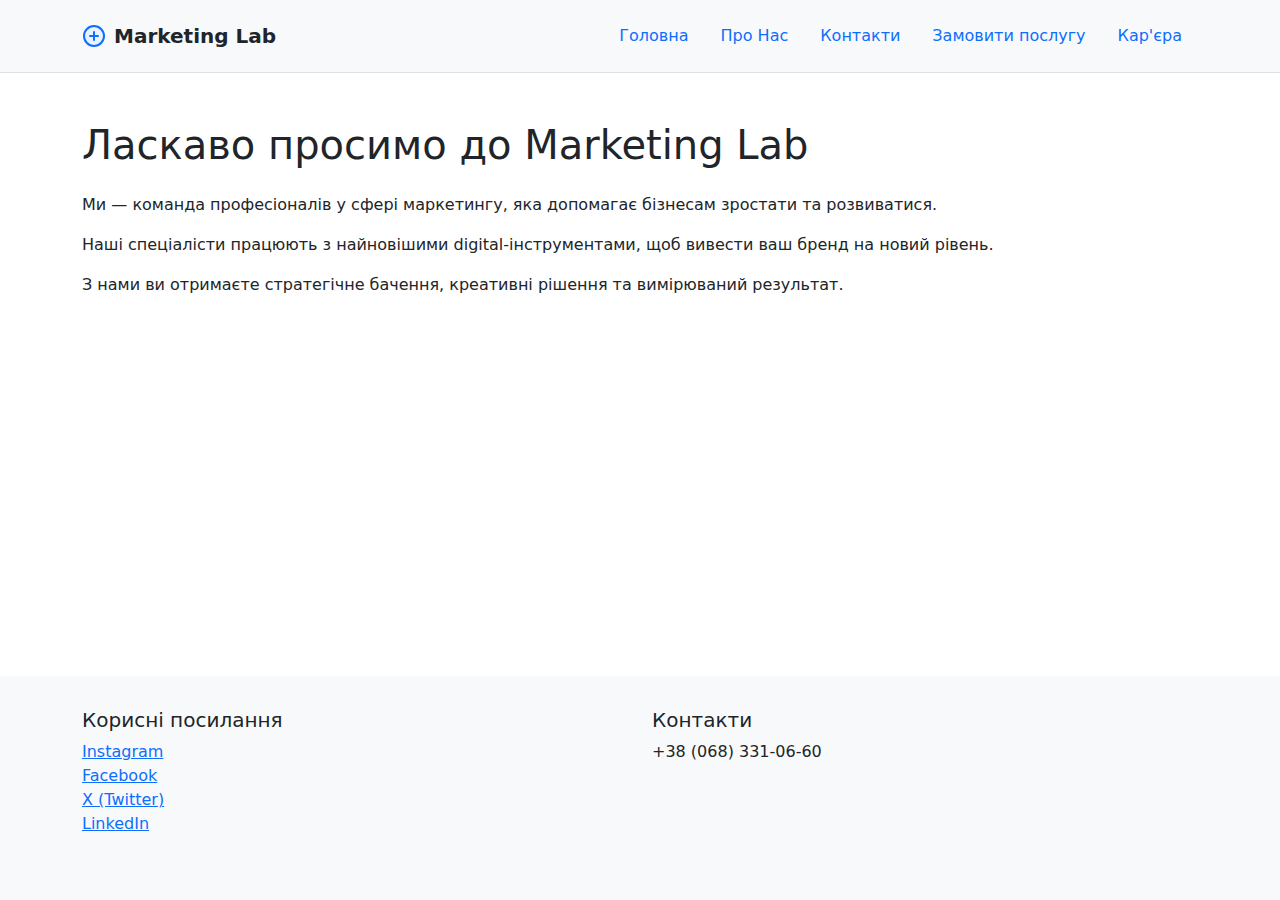
<file: index.html>
<!DOCTYPE html>
<html>
<head>
  <meta charset="UTF-8">
  <meta name="viewport" content="width=device-width, initial-scale=1">
  <title>Marketing Lab</title>
  <link href="https://cdn.jsdelivr.net/npm/bootstrap@5.3.0/dist/css/bootstrap.min.css" rel="stylesheet">
  <link rel="stylesheet" href="./index.css">
</head>
<body>
  <header class="bg-light py-3 border-bottom">
    <div class="container d-flex justify-content-between align-items-center">
      <div class="d-flex align-items-center">
        <svg class="logo-icon" viewBox="0 0 24 24" fill="none" xmlns="http://www.w3.org/2000/svg">
          <circle cx="12" cy="12" r="10" stroke="#0d6efd" stroke-width="2" fill="#e9f2ff" />
          <path d="M8 12h8M12 8v8" stroke="#0d6efd" stroke-width="2" stroke-linecap="round" />
        </svg>
        <span class="fw-bold fs-5">Marketing Lab</span>
      </div>
      <nav>
        <ul class="nav">
          <li class="nav-item"><a class="nav-link" href="./index.html">Головна</a></li>
          <li class="nav-item"><a class="nav-link" href="./about.html">Про Нас</a></li>
          <li class="nav-item"><a class="nav-link" href="./contacts.html">Контакти</a></li>
          <li class="nav-item"><a class="nav-link" href="./order.html">Замовити послугу</a></li>
          <li class="nav-item"><a class="nav-link" href="./career.html">Кар'єра</a></li>
        </ul>
      </nav>
    </div>
  </header>
  <main class="container mt-5">
    <h1 class="mb-4">Ласкаво просимо до Marketing Lab</h1>
    <p>Ми — команда професіоналів у сфері маркетингу, яка допомагає бізнесам зростати та розвиватися.</p>
    <p>Наші спеціалісти працюють з найновішими digital-інструментами, щоб вивести ваш бренд на новий рівень.</p>
    <p>З нами ви отримаєте стратегічне бачення, креативні рішення та вимірюваний результат.</p>
  </main>
  <footer>
    <div class="container">
      <div class="row">
        <div class="col-md-6 mb-3">
          <h5>Корисні посилання</h5>
          <ul class="list-unstyled">
            <li><a href="#">Instagram</a></li>
            <li><a href="#">Facebook</a></li>
            <li><a href="#">X (Twitter)</a></li>
            <li><a href="#">LinkedIn</a></li>
          </ul>
        </div>
        <div class="col-md-6 mb-3">
          <h5>Контакти</h5>
          <ul class="list-unstyled">
            <li>+38 (068) 331-06-60</li>
          </ul>
        </div>
      </div>
    </div>
  </footer>
</body>
</html>
</file>
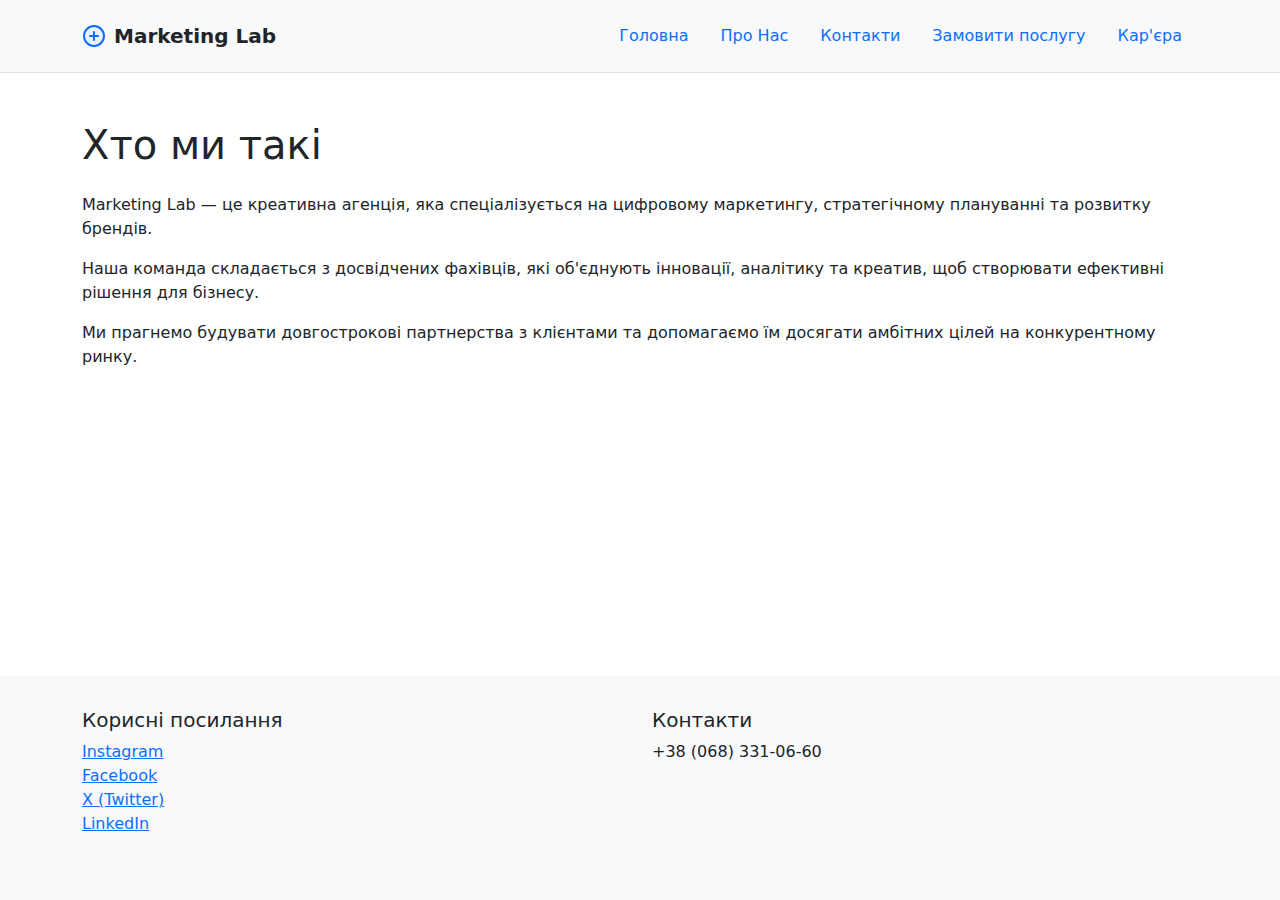
<file: about.html>
<!DOCTYPE html>
<html>
<head>
  <meta charset="UTF-8">
  <meta name="viewport" content="width=device-width, initial-scale=1">
  <title>Marketing Lab</title>
  <link href="https://cdn.jsdelivr.net/npm/bootstrap@5.3.0/dist/css/bootstrap.min.css" rel="stylesheet">
  <link rel="stylesheet" href="./index.css">
</head>
<body>
  <header class="bg-light py-3 border-bottom">
    <div class="container d-flex justify-content-between align-items-center">
      <div class="d-flex align-items-center">
        <svg class="logo-icon" viewBox="0 0 24 24" fill="none" xmlns="http://www.w3.org/2000/svg">
          <circle cx="12" cy="12" r="10" stroke="#0d6efd" stroke-width="2" fill="#e9f2ff" />
          <path d="M8 12h8M12 8v8" stroke="#0d6efd" stroke-width="2" stroke-linecap="round" />
        </svg>
        <span class="fw-bold fs-5">Marketing Lab</span>
      </div>
      <nav>
        <ul class="nav">
          <li class="nav-item"><a class="nav-link" href="./index.html">Головна</a></li>
          <li class="nav-item"><a class="nav-link" href="./about.html">Про Нас</a></li>
          <li class="nav-item"><a class="nav-link" href="./contacts.html">Контакти</a></li>
          <li class="nav-item"><a class="nav-link" href="./order.html">Замовити послугу</a></li>
          <li class="nav-item"><a class="nav-link" href="./career.html">Кар'єра</a></li>
        </ul>
      </nav>
    </div>
  </header>
  <main class="container mt-5">
    <h1 class="mb-4">Хто ми такі</h1>
    <p>Marketing Lab — це креативна агенція, яка спеціалізується на цифровому маркетингу, стратегічному плануванні та розвитку брендів.</p>
    <p>Наша команда складається з досвідчених фахівців, які об'єднують інновації, аналітику та креатив, щоб створювати ефективні рішення для бізнесу.</p>
    <p>Ми прагнемо будувати довгострокові партнерства з клієнтами та допомагаємо їм досягати амбітних цілей на конкурентному ринку.</p>
  </main>
  <footer>
    <div class="container">
      <div class="row">
        <div class="col-md-6 mb-3">
          <h5>Корисні посилання</h5>
          <ul class="list-unstyled">
            <li><a href="#">Instagram</a></li>
            <li><a href="#">Facebook</a></li>
            <li><a href="#">X (Twitter)</a></li>
            <li><a href="#">LinkedIn</a></li>
          </ul>
        </div>
        <div class="col-md-6 mb-3">
          <h5>Контакти</h5>
          <ul class="list-unstyled">
            <li>+38 (068) 331-06-60</li>
          </ul>
        </div>
      </div>
    </div>
  </footer>
</body>
</html>
</file>
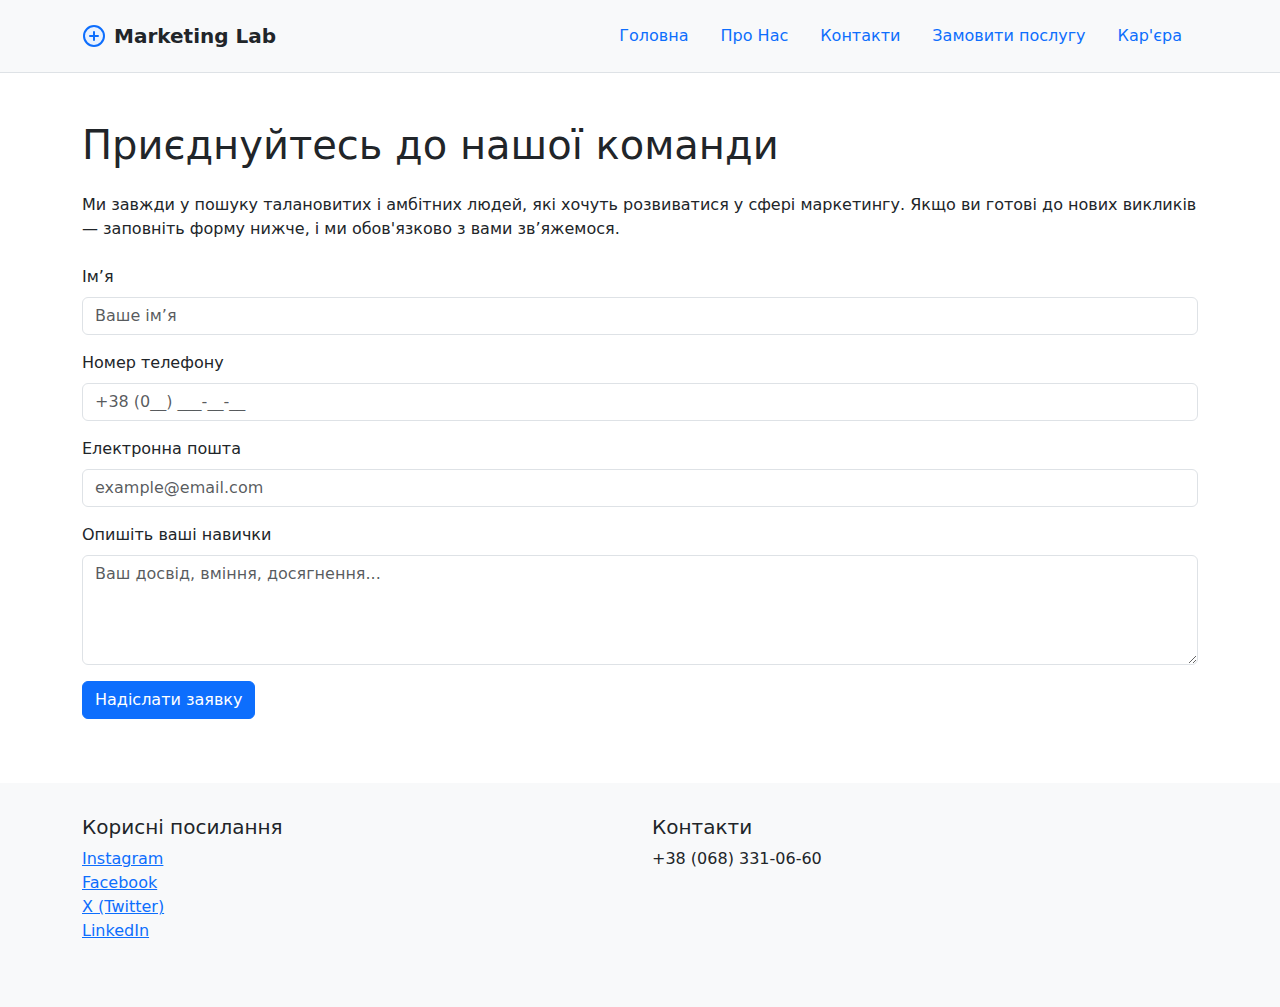
<file: career.html>
<!DOCTYPE html>
<html>
<head>
  <meta charset="UTF-8">
  <meta name="viewport" content="width=device-width, initial-scale=1">
  <title>Marketing Lab</title>
  <link href="https://cdn.jsdelivr.net/npm/bootstrap@5.3.0/dist/css/bootstrap.min.css" rel="stylesheet">
  <link rel="stylesheet" href="./index.css">
</head>
<body>
  <header class="bg-light py-3 border-bottom">
    <div class="container d-flex justify-content-between align-items-center">
      <div class="d-flex align-items-center">
        <svg class="logo-icon" viewBox="0 0 24 24" fill="none" xmlns="http://www.w3.org/2000/svg">
          <circle cx="12" cy="12" r="10" stroke="#0d6efd" stroke-width="2" fill="#e9f2ff" />
          <path d="M8 12h8M12 8v8" stroke="#0d6efd" stroke-width="2" stroke-linecap="round" />
        </svg>
        <span class="fw-bold fs-5">Marketing Lab</span>
      </div>
      <nav>
        <ul class="nav">
          <li class="nav-item"><a class="nav-link" href="./index.html">Головна</a></li>
          <li class="nav-item"><a class="nav-link" href="./about.html">Про Нас</a></li>
          <li class="nav-item"><a class="nav-link" href="./contacts.html">Контакти</a></li>
          <li class="nav-item"><a class="nav-link" href="./order.html">Замовити послугу</a></li>
          <li class="nav-item"><a class="nav-link" href="./career.html">Кар'єра</a></li>
        </ul>
      </nav>
    </div>
  </header>
  <main class="container mt-5">
    <h1 class="mb-4">Приєднуйтесь до нашої команди</h1>
    <p>Ми завжди у пошуку талановитих і амбітних людей, які хочуть розвиватися у сфері маркетингу. Якщо ви готові до нових викликів — заповніть форму нижче, і ми обов'язково з вами зв’яжемося.</p>
    <form class="mt-4">
      <div class="mb-3">
        <label for="name" class="form-label">Ім’я</label>
        <input type="text" class="form-control" id="name" placeholder="Ваше ім’я" required>
      </div>

      <div class="mb-3">
        <label for="phone" class="form-label">Номер телефону</label>
        <input type="tel" class="form-control" id="phone" placeholder="+38 (0__) ___-__-__" required>
      </div>

      <div class="mb-3">
        <label for="email" class="form-label">Електронна пошта</label>
        <input type="email" class="form-control" id="email" placeholder="example@email.com" required>
      </div>

      <div class="mb-3">
        <label for="skills" class="form-label">Опишіть ваші навички</label>
        <textarea class="form-control" id="skills" rows="4" placeholder="Ваш досвід, вміння, досягнення..." required></textarea>
      </div>

      <button type="submit" class="btn btn-primary">Надіслати заявку</button>
    </form>
  </main>
  <footer>
    <div class="container">
      <div class="row">
        <div class="col-md-6 mb-3">
          <h5>Корисні посилання</h5>
          <ul class="list-unstyled">
            <li><a href="/">Instagram</a></li>
            <li><a href="/">Facebook</a></li>
            <li><a href="/">X (Twitter)</a></li>
            <li><a href="/">LinkedIn</a></li>
          </ul>
        </div>
        <div class="col-md-6 mb-3">
          <h5>Контакти</h5>
          <ul class="list-unstyled">
            <li>+38 (068) 331-06-60</li>
          </ul>
        </div>
      </div>
    </div>
  </footer>
</body>
</html>
</file>
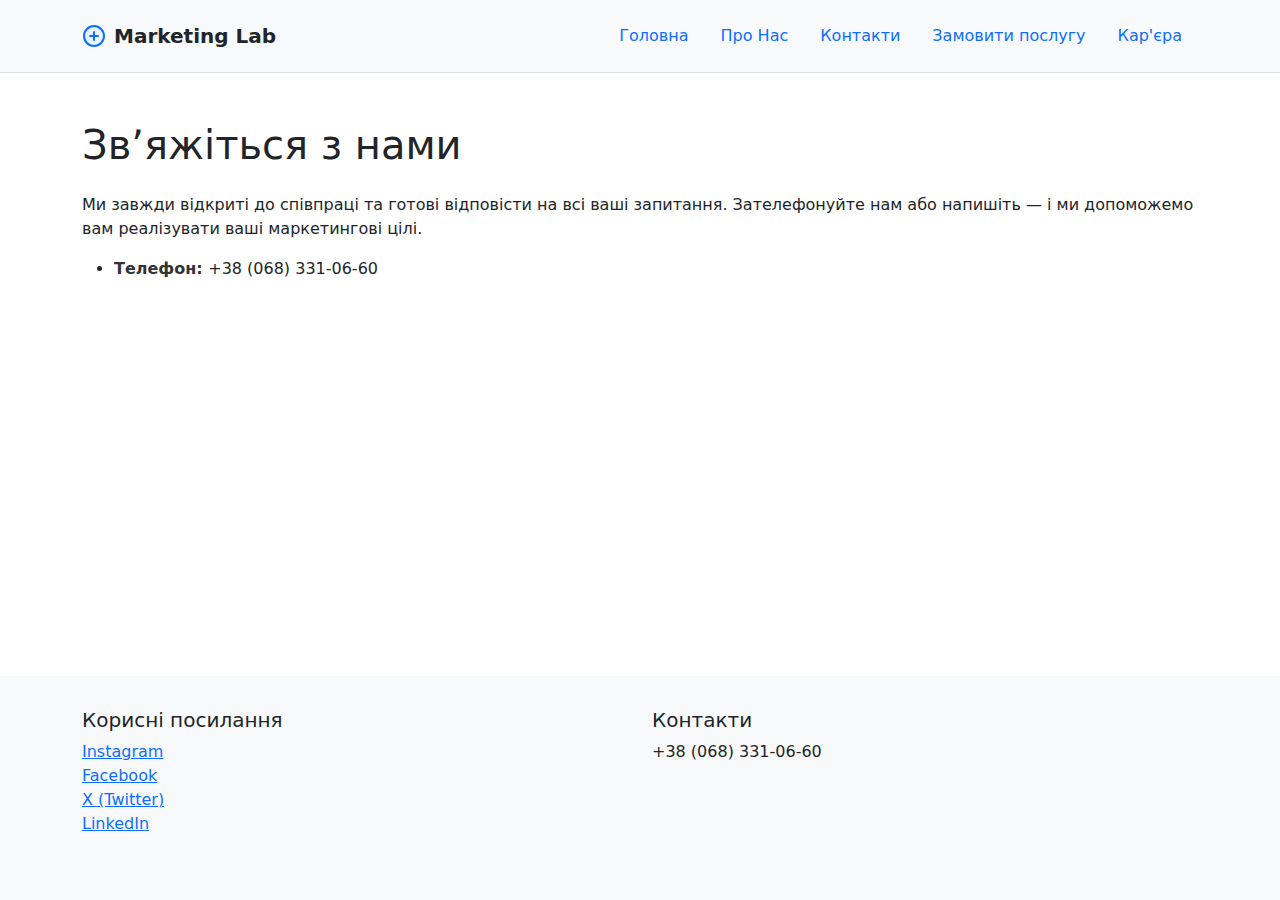
<file: contacts.html>
<!DOCTYPE html>
<html>
<head>
  <meta charset="UTF-8">
  <meta name="viewport" content="width=device-width, initial-scale=1">
  <title>Marketing Lab</title>
  <link href="https://cdn.jsdelivr.net/npm/bootstrap@5.3.0/dist/css/bootstrap.min.css" rel="stylesheet">
  <link rel="stylesheet" href="./index.css">
</head>
<body>
  <header class="bg-light py-3 border-bottom">
    <div class="container d-flex justify-content-between align-items-center">
      <div class="d-flex align-items-center">
        <svg class="logo-icon" viewBox="0 0 24 24" fill="none" xmlns="http://www.w3.org/2000/svg">
          <circle cx="12" cy="12" r="10" stroke="#0d6efd" stroke-width="2" fill="#e9f2ff" />
          <path d="M8 12h8M12 8v8" stroke="#0d6efd" stroke-width="2" stroke-linecap="round" />
        </svg>
        <span class="fw-bold fs-5">Marketing Lab</span>
      </div>
      <nav>
        <ul class="nav">
          <li class="nav-item"><a class="nav-link" href="./index.html">Головна</a></li>
          <li class="nav-item"><a class="nav-link" href="./about.html">Про Нас</a></li>
          <li class="nav-item"><a class="nav-link" href="./contacts.html">Контакти</a></li>
          <li class="nav-item"><a class="nav-link" href="./order.html">Замовити послугу</a></li>
          <li class="nav-item"><a class="nav-link" href="./career.html">Кар'єра</a></li>
        </ul>
      </nav>
    </div>
  </header>
  <main class="container mt-5">
    <h1 class="mb-4">Звʼяжіться з нами</h1>
    <p>Ми завжди відкриті до співпраці та готові відповісти на всі ваші запитання. Зателефонуйте нам або напишіть — і ми допоможемо вам реалізувати ваші маркетингові цілі.</p>
    <ul class="contacts-list">
      <li data-label="Телефон">+38 (068) 331-06-60</li>
    </ul>
  </main>
  <footer>
    <div class="container">
      <div class="row">
        <div class="col-md-6 mb-3">
          <h5>Корисні посилання</h5>
          <ul class="list-unstyled">
            <li><a href="#">Instagram</a></li>
            <li><a href="#">Facebook</a></li>
            <li><a href="#">X (Twitter)</a></li>
            <li><a href="#">LinkedIn</a></li>
          </ul>
        </div>
        <div class="col-md-6 mb-3">
          <h5>Контакти</h5>
          <ul class="list-unstyled">
            <li>+38 (068) 331-06-60</li>
          </ul>
        </div>
      </div>
    </div>
  </footer>
</body>
</html>
</file>
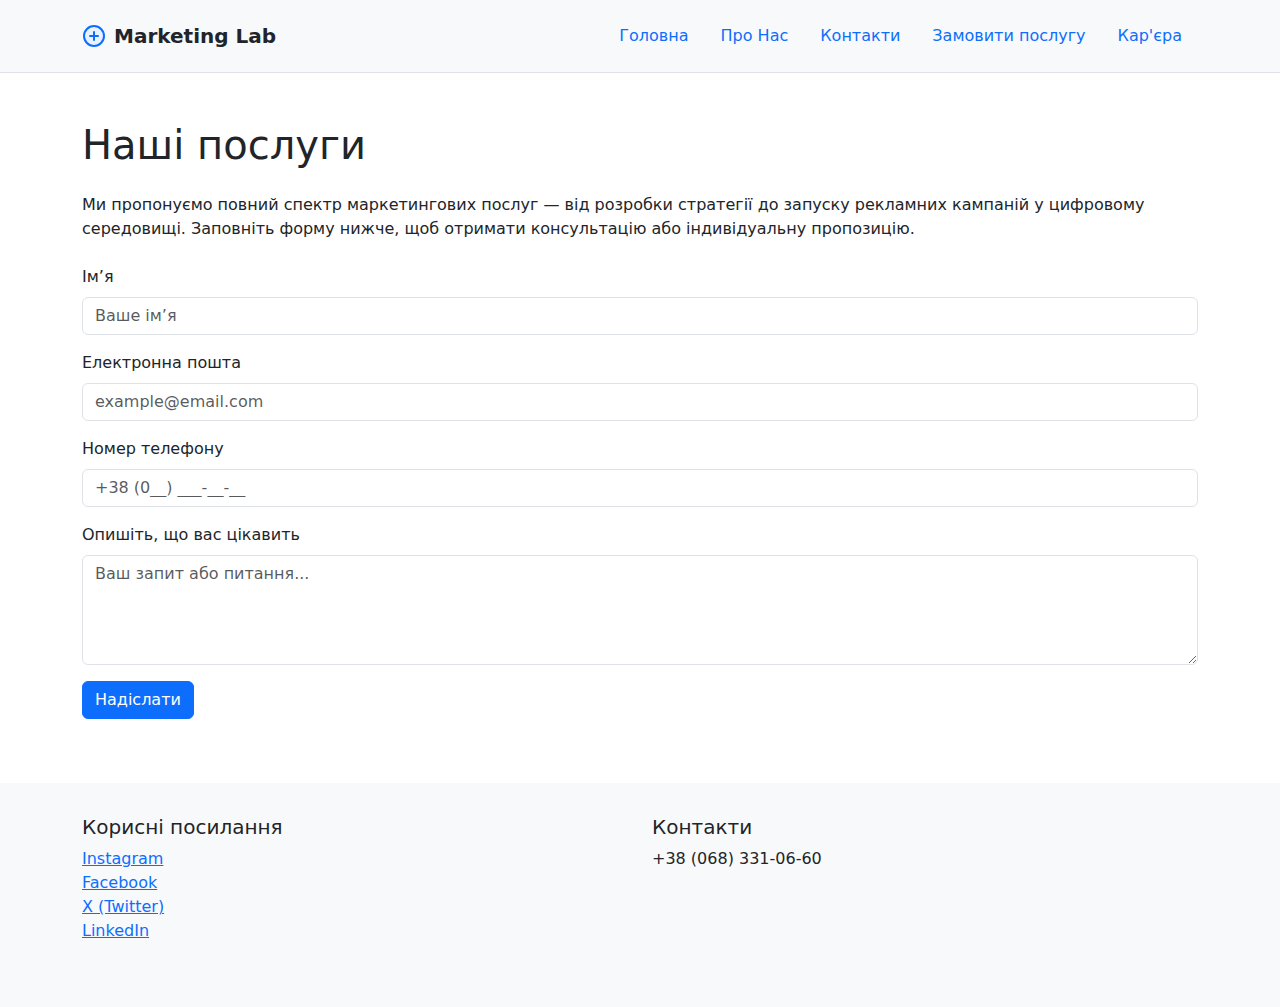
<file: order.html>
<!DOCTYPE html>
<html>
<head>
  <meta charset="UTF-8">
  <meta name="viewport" content="width=device-width, initial-scale=1">
  <title>Marketing Lab</title>
  <link href="https://cdn.jsdelivr.net/npm/bootstrap@5.3.0/dist/css/bootstrap.min.css" rel="stylesheet">
  <link rel="stylesheet" href="./index.css">
</head>
<body>
  <header class="bg-light py-3 border-bottom">
    <div class="container d-flex justify-content-between align-items-center">
      <div class="d-flex align-items-center">
        <svg class="logo-icon" viewBox="0 0 24 24" fill="none" xmlns="http://www.w3.org/2000/svg">
          <circle cx="12" cy="12" r="10" stroke="#0d6efd" stroke-width="2" fill="#e9f2ff" />
          <path d="M8 12h8M12 8v8" stroke="#0d6efd" stroke-width="2" stroke-linecap="round" />
        </svg>
        <span class="fw-bold fs-5">Marketing Lab</span>
      </div>
      <nav>
        <ul class="nav">
          <li class="nav-item"><a class="nav-link" href="./index.html">Головна</a></li>
          <li class="nav-item"><a class="nav-link" href="./about.html">Про Нас</a></li>
          <li class="nav-item"><a class="nav-link" href="./contacts.html">Контакти</a></li>
          <li class="nav-item"><a class="nav-link" href="./order.html">Замовити послугу</a></li>
          <li class="nav-item"><a class="nav-link" href="./career.html">Кар'єра</a></li>
        </ul>
      </nav>
    </div>
  </header>
  <main class="container mt-5">
    <h1 class="mb-4">Наші послуги</h1>
    <p>Ми пропонуємо повний спектр маркетингових послуг — від розробки стратегії до запуску рекламних кампаній у цифровому середовищі. Заповніть форму нижче, щоб отримати консультацію або індивідуальну пропозицію.</p>
    <form class="mt-4">
      <div class="mb-3">
          <label for="name" class="form-label">Ім’я</label>
          <input type="text" class="form-control" id="name" placeholder="Ваше ім’я" required>
      </div>

      <div class="mb-3">
          <label for="email" class="form-label">Електронна пошта</label>
          <input type="email" class="form-control" id="email" placeholder="example@email.com" required>
      </div>

      <div class="mb-3">
          <label for="phone" class="form-label">Номер телефону</label>
          <input type="tel" class="form-control" id="phone" placeholder="+38 (0__) ___-__-__" required>
      </div>

      <div class="mb-3">
          <label for="message" class="form-label">Опишіть, що вас цікавить</label>
          <textarea class="form-control" id="message" rows="4" placeholder="Ваш запит або питання..."></textarea>
      </div>

      <button type="submit" class="btn btn-primary">Надіслати</button>
    </form>
  </main>
  <footer>
    <div class="container">
      <div class="row">
        <div class="col-md-6 mb-3">
          <h5>Корисні посилання</h5>
          <ul class="list-unstyled">
            <li><a href="#">Instagram</a></li>
            <li><a href="#">Facebook</a></li>
            <li><a href="#">X (Twitter)</a></li>
            <li><a href="#">LinkedIn</a></li>
          </ul>
        </div>
        <div class="col-md-6 mb-3">
          <h5>Контакти</h5>
          <ul class="list-unstyled">
            <li>+38 (068) 331-06-60</li>
          </ul>
        </div>
      </div>
    </div>
  </footer>
</body>
</html>
</file>
<file: index.css>
html, body {
  height: 100%;
}
body {
  display: flex;
  flex-direction: column;
}
main {
  flex: 1 0 auto;
}
footer {
  background-color: #f8f9fa;
  padding: 2rem 0;
  margin-top: 4rem;
}
.logo-icon {
  width: 24px;
  height: 24px;
  margin-right: 8px;
}
ul.contacts-list li {
  margin-bottom: 0.5rem;
  font-size: 1rem;
}

ul.contacts-list li::before {
  content: attr(data-label) ": ";
  font-weight: 600;
  color: #333;
}
</file>
